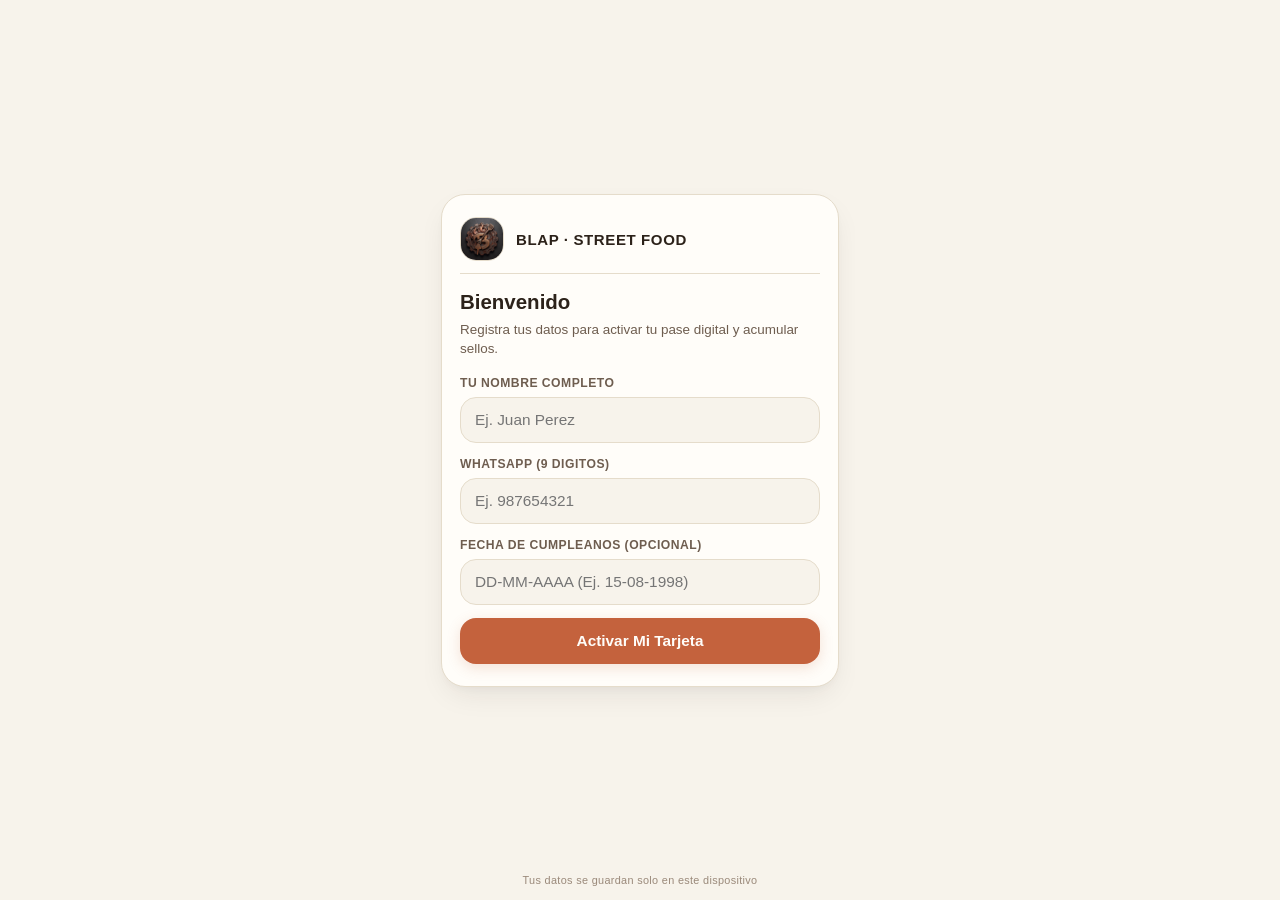
<file: index.html>
<!DOCTYPE html>
<html lang="es">
<head>
  <meta charset="UTF-8">
  <meta name="viewport" content="width=device-width, initial-scale=1.0, maximum-scale=1.0, user-scalable=no">
  <meta name="theme-color" content="#f7f3eb">
  <meta name="description" content="Tarjeta de fidelizacion digital interactiva para clientes">
  <title>FidelizaCard</title>

  <!-- PWA Manifest y Soporte iOS -->
  <link rel="manifest" href="manifest.json">
  <meta name="mobile-web-app-capable" content="yes">
  <meta name="apple-mobile-web-app-capable" content="yes">
  <meta name="apple-mobile-web-app-status-bar-style" content="default">
  <meta name="apple-mobile-web-app-title" content="FidelizaCard">
  <link rel="apple-touch-icon" href="assets/icon-192.png">

  <!-- Hojas de estilo -->
  <link rel="stylesheet" href="styles/variables.css">
  <link rel="stylesheet" href="styles/main.css">
  <link rel="stylesheet" href="styles/card.css">
  <link rel="stylesheet" href="styles/modals.css">
  <link rel="stylesheet" href="styles/features.css">
</head>
<body>
  <div id="app" class="app-layout">
    <main id="main-content" class="main-content">
      <div class="loader-view">
        <div class="spinner"></div>
      </div>
    </main>

    <footer class="app-footer">
      <p class="footer-text">Tus datos se guardan solo en este dispositivo</p>
    </footer>
  </div>

  <div id="modal-container" class="modal-overlay hidden" aria-hidden="true"></div>
  <div id="toast-container" class="toast-stack" aria-live="polite"></div>

  <!-- Registro del Service Worker Local-First -->
  <script>
    if ('serviceWorker' in navigator) {
      window.addEventListener('load', function () {
        navigator.serviceWorker.register('./sw.js').catch(function () {});
      });
    }
  </script>

  <script type="module" src="scripts/app.js"></script>
</body>
</html>
</file>
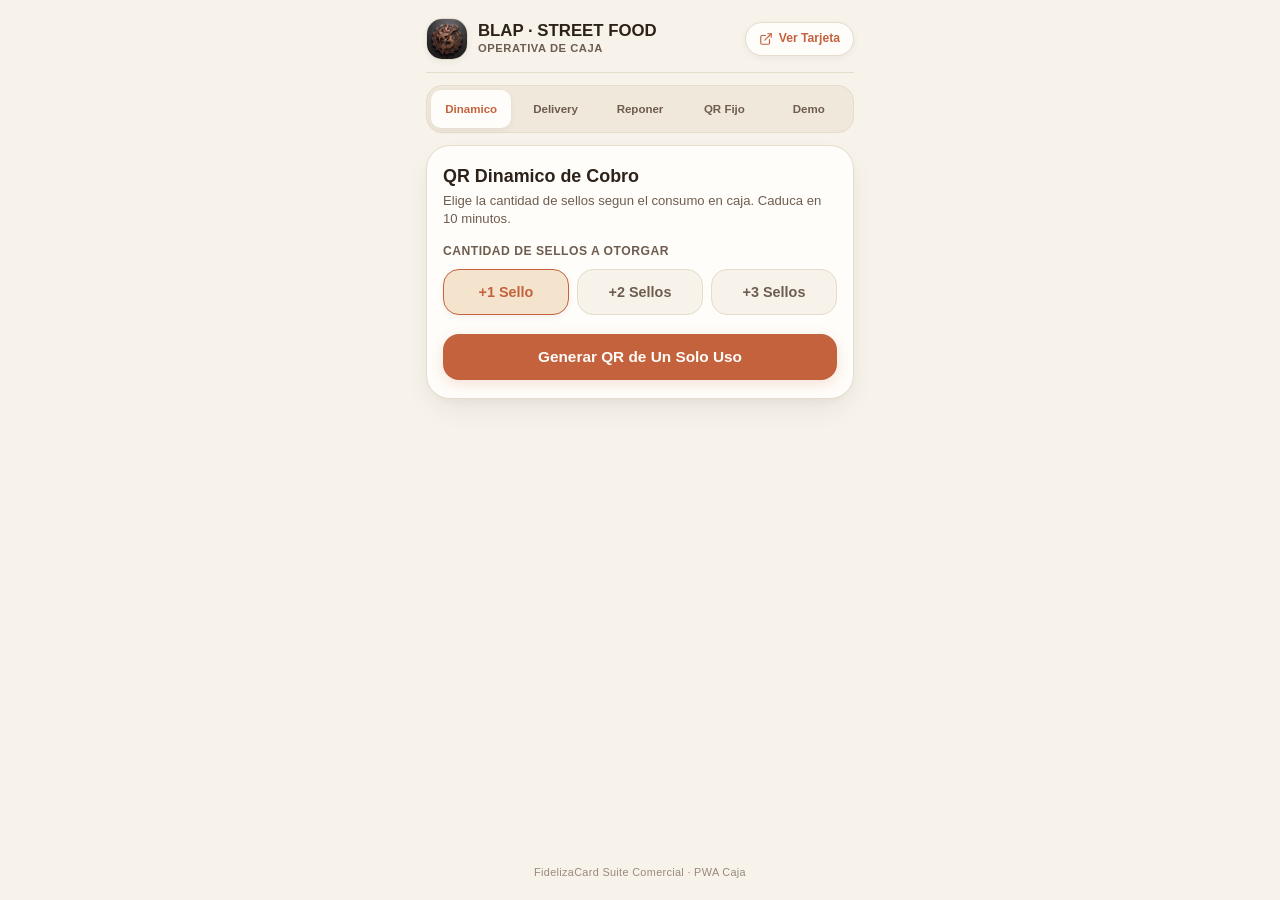
<file: admin/index.html>
<!DOCTYPE html>
<html lang="es">
<head>
  <meta charset="UTF-8">
  <meta name="viewport" content="width=device-width, initial-scale=1.0, maximum-scale=1.0, user-scalable=no">
  <meta name="robots" content="noindex, nofollow">
  <meta name="theme-color" content="#f7f3eb">
  <meta name="description" content="Panel operativo de mostrador, QR dinamico y despacho para FidelizaCard">
  <title>Caja FidelizaCard - Operativa</title>

  <link rel="manifest" href="manifest.json">
  <meta name="mobile-web-app-capable" content="yes">
  <meta name="apple-mobile-web-app-capable" content="yes">
  <meta name="apple-mobile-web-app-status-bar-style" content="default">
  <meta name="apple-mobile-web-app-title" content="Caja Fideliza">
  <link rel="apple-touch-icon" href="../assets/icon-192.png">

  <link rel="stylesheet" href="../styles/variables.css">
  <link rel="stylesheet" href="../styles/main.css">
  <link rel="stylesheet" href="../styles/admin.css">
  <link rel="stylesheet" href="../styles/features.css">
</head>
<body>
  <div id="admin-app" class="admin-layout">
    <header class="admin-header">
      <div class="admin-brand">
        <div id="admin-logo-preview" class="admin-logo-badge">
          <span class="admin-logo-fallback">FC</span>
        </div>
        <div>
          <h1 id="header-business-name" class="admin-title">FidelizaCard</h1>
          <p class="admin-subtitle">Operativa de Caja</p>
        </div>
      </div>
      <a id="btn-preview-card" href="../index.html" class="btn-preview-card" title="Abrir Tarjeta de Cliente">
        <span>Ver Tarjeta</span>
      </a>
    </header>

    <nav class="admin-tabs" aria-label="Secciones del panel">
      <button type="button" class="tab-btn active" data-tab="tab-dynamic-qr">Dinamico</button>
      <button type="button" class="tab-btn" data-tab="tab-delivery">Delivery</button>
      <button type="button" class="tab-btn" data-tab="tab-restore">Reponer</button>
      <button type="button" class="tab-btn" data-tab="tab-qr">QR Fijo</button>
      <button type="button" class="tab-btn" data-tab="tab-demo">Demo</button>
    </nav>

    <main class="admin-main">
      <!-- Seccion 1: QR Dinamico Multi-Sello -->
      <section id="tab-dynamic-qr" class="tab-content active">
        <div class="admin-card">
          <div class="card-header">
            <h2 class="section-title">QR Dinamico de Cobro</h2>
            <p class="section-desc">Elige la cantidad de sellos segun el consumo en caja. Caduca en 10 minutos.</p>
          </div>

          <div class="field-group">
            <label class="field-label">Cantidad de sellos a otorgar</label>
            <div id="dynamic-stamps-group" class="dyn-stamps-selector">
              <button type="button" class="dyn-stamp-btn active" data-stamps="1">+1 Sello</button>
              <button type="button" class="dyn-stamp-btn" data-stamps="2">+2 Sellos</button>
              <button type="button" class="dyn-stamp-btn" data-stamps="3">+3 Sellos</button>
            </div>
          </div>

          <div class="actions-stack">
            <button type="button" id="btn-generate-dynamic-qr" class="btn-primary">
              <span>Generar QR de Un Solo Uso</span>
            </button>
          </div>

          <div id="dynamic-qr-box" class="qr-display-container hidden">
            <div id="dynamic-qr-badge" class="dyn-qr-badge">+1 SELLO ACTIVO</div>
            <div class="qr-canvas-frame">
              <canvas id="dynamic-qr-canvas" width="220" height="220"></canvas>
            </div>
            <p id="dynamic-qr-timer" class="dyn-qr-timer">Valido por 10:00 min</p>
            <div class="actions-stack">
              <button type="button" id="btn-refresh-dynamic-qr" class="btn-secondary">
                <span>Renovar Codigo QR</span>
              </button>
            </div>
          </div>
        </div>
      </section>

      <!-- Seccion 2: Despacho Delivery WhatsApp -->
      <section id="tab-delivery" class="tab-content hidden">
        <div class="admin-card">
          <div class="card-header">
            <h2 class="section-title">Despacho de Sello Delivery</h2>
            <p class="section-desc">Envia un sello unico por WhatsApp al confirmar un pedido.</p>
          </div>

          <form id="delivery-form" class="admin-form">
            <div class="field-group">
              <label class="field-label" for="delivery-phone">WhatsApp del Cliente</label>
              <div class="input-with-prefix">
                <span class="input-prefix">+51</span>
                <input
                  type="tel"
                  id="delivery-phone"
                  class="field-input prefix-padding"
                  placeholder="987654321"
                  pattern="[0-9]{9}"
                  inputmode="numeric"
                  required
                >
              </div>
            </div>

            <div class="field-group">
              <label class="field-label" for="delivery-order-id">Codigo de Boleta o Pedido (Opcional)</label>
              <input
                type="text"
                id="delivery-order-id"
                class="field-input"
                placeholder="Ej. PED-102"
              >
            </div>

            <div class="actions-stack">
              <button type="submit" id="btn-send-whatsapp" class="btn-whatsapp">
                <span>Enviar Sello por WhatsApp</span>
              </button>
              <button type="button" id="btn-copy-link" class="btn-secondary">
                <span>Copiar Enlace Manual</span>
              </button>
            </div>
          </form>

          <div id="delivery-link-preview" class="link-preview-box hidden">
            <span class="preview-label">Enlace generado:</span>
            <code id="preview-url-text" class="preview-url"></code>
          </div>
        </div>
      </section>

      <!-- Seccion 3: Reposicion de Sellos Firmada -->
      <section id="tab-restore" class="tab-content hidden">
        <div class="admin-card">
          <div class="card-header">
            <h2 class="section-title">Reposicion de Sellos</h2>
            <p class="section-desc">Genera un enlace o QR firmado valido por 10 minutos para restituir sellos.</p>
          </div>

          <form id="restore-form" class="admin-form">
            <div class="field-group">
              <label class="field-label">Cantidad de sellos a restituir</label>
              <div id="restore-stamps-grid" class="restore-stamps-grid" role="group" aria-label="Cantidad de sellos a restituir"></div>
            </div>

            <div class="field-group">
              <label class="field-label" for="restore-phone">WhatsApp del Cliente (Solo para envio remoto)</label>
              <div class="input-with-prefix">
                <span class="input-prefix">+51</span>
                <input
                  type="tel"
                  id="restore-phone"
                  class="field-input prefix-padding"
                  placeholder="987654321"
                  pattern="[0-9]{9}"
                  inputmode="numeric"
                >
              </div>
            </div>

            <div class="actions-stack">
              <button type="button" id="btn-show-restore-qr" class="btn-primary">
                <span>Mostrar QR Firmado en Pantalla</span>
              </button>
              <button type="button" id="btn-send-restore-whatsapp" class="btn-whatsapp">
                <span>Enviar por WhatsApp</span>
              </button>
              <button type="button" id="btn-copy-restore-link" class="btn-secondary">
                <span>Copiar Enlace</span>
              </button>
            </div>
          </form>

          <div id="restore-qr-box" class="qr-display-container hidden">
            <div class="qr-canvas-frame">
              <canvas id="restore-qr-canvas" width="210" height="210"></canvas>
            </div>
            <p id="restore-qr-caption" class="qr-target-text">QR unico valido por 10 minutos</p>
            <div class="actions-stack">
              <button type="button" id="btn-hide-restore-qr" class="btn-secondary">
                <span>Ocultar QR</span>
              </button>
            </div>
          </div>
        </div>
      </section>

      <!-- Seccion 4: QR Bienvenida y Afiches Imprimibles -->
      <section id="tab-qr" class="tab-content hidden">
        <div class="admin-card">
          <div class="card-header">
            <h2 class="section-title">QR de Bienvenida y Afiche</h2>
            <p class="section-desc">Otorga el 1er sello de regalo solo a clientes nuevos al registrarse.</p>
          </div>

          <div class="qr-display-container">
            <div class="qr-canvas-frame">
              <canvas id="qr-canvas" width="220" height="220"></canvas>
            </div>
            <p class="qr-target-text">QR de alta inicial (+1 sello solo en primer registro)</p>
          </div>

          <div class="actions-stack">
            <button type="button" id="btn-download-poster-a4" class="btn-primary">
              <span>Descargar Afiche A4 con Logo</span>
            </button>
            <button type="button" id="btn-download-poster-a6" class="btn-secondary">
              <span>Descargar Tarjeta A6 Mostrador</span>
            </button>
            <button type="button" id="btn-download-qr" class="btn-secondary">
              <span>Descargar Solo Codigo QR</span>
            </button>
          </div>

          <div class="print-guide-card">
            <h3 class="guide-title">Uso en Salon y Mesas</h3>
            <p class="guide-text">
              Coloca el Afiche A4 o Tarjeta A6 en mostrador para captar clientes nuevos. Para sumar sellos en compras siguientes, usa la pestana Dinamico.
            </p>
          </div>
        </div>
      </section>

      <!-- Seccion 5: Simulador Comercial Demo -->
      <section id="tab-demo" class="tab-content hidden">
        <div class="admin-card">
          <div class="card-header">
            <h2 class="section-title">Demo Comercial Pantalla Completa</h2>
            <p class="section-desc">Graba videos de venta mostrando la tarjeta real en accion sin afectar datos reales.</p>
          </div>

          <div id="demo-sim-container"></div>
        </div>
      </section>
    </main>

    <footer class="admin-footer">
      <p class="footer-text">FidelizaCard Suite Comercial · PWA Caja</p>
    </footer>
  </div>

  <div id="toast-container" class="toast-stack" aria-live="polite"></div>

  <script>
    if ('serviceWorker' in navigator) {
      window.addEventListener('load', function () {
        navigator.serviceWorker.register('./sw.js').catch(function () {});
      });
    }
  </script>

  <script type="module" src="../scripts/admin.js"></script>
</body>
</html>
</file>
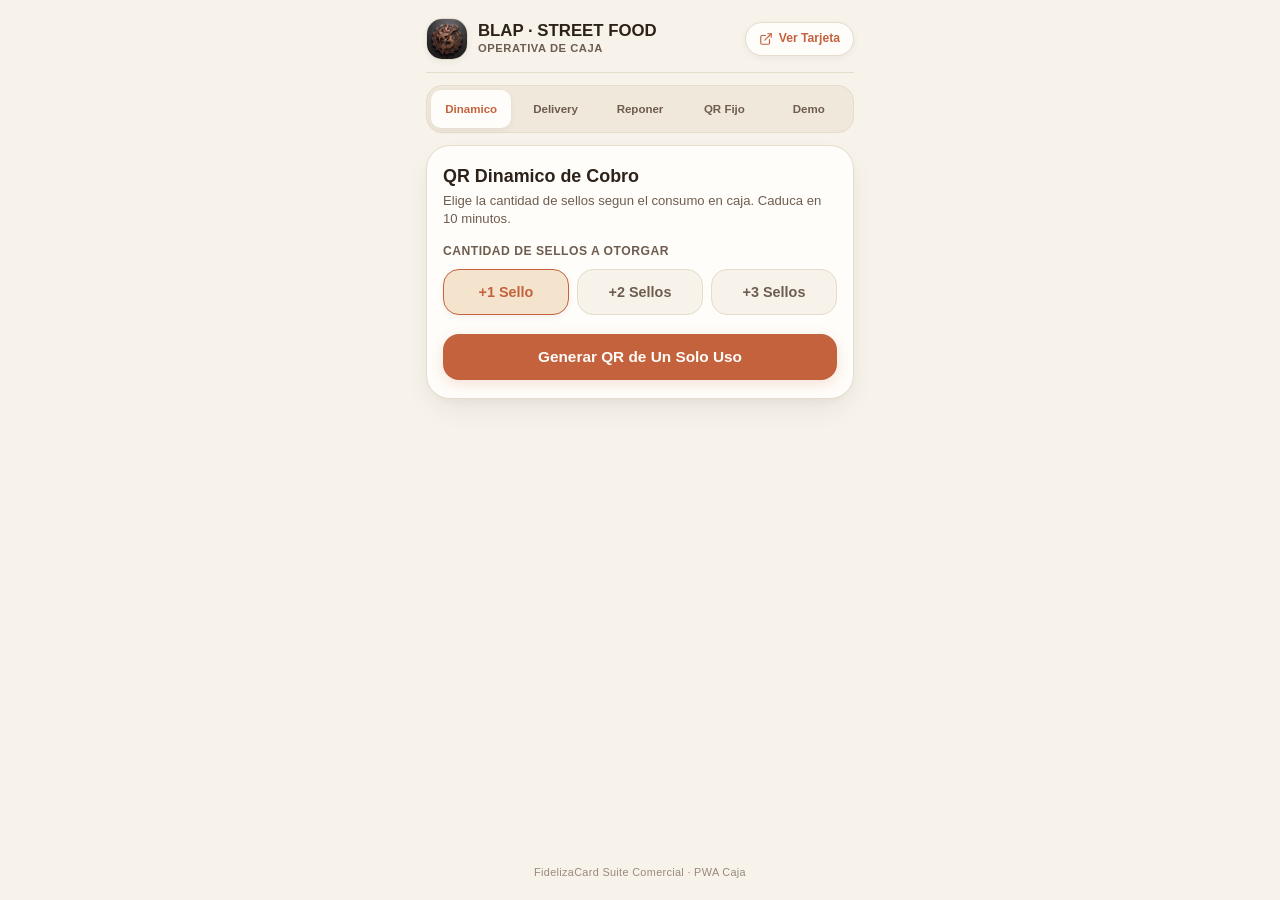
<file: admin.html>
<!DOCTYPE html>
<html lang="es">
<head>
  <meta charset="UTF-8">
  <meta name="viewport" content="width=device-width, initial-scale=1.0">
  <meta name="robots" content="noindex, nofollow">
  <meta name="theme-color" content="#f7f3eb">
  <meta http-equiv="refresh" content="0; url=admin/index.html">
  <title>Redirigiendo a Caja FidelizaCard...</title>
  <link rel="stylesheet" href="styles/variables.css">
  <link rel="stylesheet" href="styles/main.css">
</head>
<body>
  <div class="app-layout">
    <main class="main-content">
      <div class="loader-view">
        <div class="spinner"></div>
        <p class="footer-text" style="margin-top: 14px;">Abriendo panel operativo de caja...</p>
        <a href="admin/index.html" class="btn-secondary" style="margin-top: 16px; text-decoration: none; max-width: 260px;">
          Entrar a Caja FidelizaCard
        </a>
      </div>
    </main>
  </div>
  <script>
    window.location.replace('admin/index.html' + window.location.search);
  </script>
</body>
</html>
</file>
<file: styles/variables.css>
:root {
  /* Paleta base Wallet Pass (Crema, Marfil y Tierra por defecto) */
  --bg-primary: #f7f3eb;
  --bg-surface: #efe8db;
  --bg-card: #fffdf9;
  --bg-card-highlight: #f5efe4;
  --bg-overlay: rgba(44, 34, 26, 0.55);

  /* Acentos calidos de marca (adaptables desde scripts/config.js) */
  --color-gold: #c4623d;
  --color-gold-hover: #a84f2e;
  --color-gold-glow: rgba(196, 98, 61, 0.18);
  --color-stamp-fill: #f4e4ce;
  --color-emerald: #3e7b56;
  --color-emerald-soft: #e5f1e9;
  --color-emerald-glow: rgba(62, 123, 86, 0.18);
  --color-ruby: #b84a39;
  --color-ruby-glow: rgba(184, 74, 57, 0.16);

  /* Tipografia y textos en contraste organico */
  --text-primary: #2c221a;
  --text-secondary: #6e5d4f;
  --text-muted: #9a897a;
  --font-family-base: -apple-system, BlinkMacSystemFont, "Segoe UI", Roboto, sans-serif;
  --font-family-mono: ui-monospace, SFMono-Regular, Menlo, monospace;

  /* Bordes y separadores */
  --border-subtle: rgba(44, 34, 26, 0.1);
  --border-card: #e5dccb;
  --border-focus: #c4623d;

  /* Dimensiones y ergonomia tactil */
  --touch-target-min: 46px;
  --radius-sm: 10px;
  --radius-md: 16px;
  --radius-lg: 24px;
  --radius-full: 9999px;

  /* Sombras suaves estilo pase digital */
  --shadow-sm: 0 2px 6px rgba(44, 34, 26, 0.06);
  --shadow-card: 0 12px 30px -8px rgba(44, 34, 26, 0.1), 0 4px 10px -4px rgba(44, 34, 26, 0.05);
  --shadow-glow: 0 4px 14px var(--color-gold-glow);

  /* Transiciones */
  --transition-fast: 150ms ease;
  --transition-normal: 250ms ease;
}
</file>
<file: styles/main.css>
*,
*::before,
*::after {
  box-sizing: border-box;
  margin: 0;
  padding: 0;
  -webkit-tap-highlight-color: transparent;
}

html,
body {
  width: 100%;
  min-height: 100dvh;
  background-color: var(--bg-primary);
  color: var(--text-primary);
  font-family: var(--font-family-base);
  font-size: 16px;
  line-height: 1.4;
  overflow-x: hidden;
  transition: background-color var(--transition-normal), color var(--transition-normal);
}

a,
button {
  -webkit-touch-callout: none;
  user-select: none;
}

.app-layout {
  height: 100dvh;
  max-height: 100dvh;
  overflow: hidden;
  display: flex;
  flex-direction: column;
  justify-content: space-between;
  max-width: 430px;
  margin: 0 auto;
  padding: 14px 16px 10px 16px;
  position: relative;
}

.app-layout.demo-active-layout {
  padding-bottom: 66px;
}

.main-content {
  flex: 1;
  min-height: 0;
  display: flex;
  flex-direction: column;
  justify-content: center;
  width: 100%;
}

.loader-view {
  display: flex;
  flex-direction: column;
  align-items: center;
  justify-content: center;
  padding: 24px 0;
}

.spinner {
  width: 36px;
  height: 36px;
  border: 3px solid var(--border-card);
  border-top-color: var(--color-gold);
  border-radius: var(--radius-full);
  animation: spin 800ms linear infinite;
}

@keyframes spin {
  to {
    transform: rotate(360deg);
  }
}

.form-card {
  background: var(--bg-card);
  border: 1px solid var(--border-card);
  border-radius: var(--radius-lg);
  padding: 22px 18px;
  box-shadow: var(--shadow-card);
}

.form-brand-banner {
  display: flex;
  align-items: center;
  gap: 12px;
  margin-bottom: 14px;
  padding-bottom: 12px;
  border-bottom: 1px solid var(--border-card);
}

.form-brand-logo {
  width: 44px;
  height: 44px;
  border-radius: var(--radius-md);
  object-fit: cover;
  border: 1px solid var(--border-card);
  background: var(--bg-primary);
  flex-shrink: 0;
}

.form-brand-name {
  font-size: 0.94rem;
  font-weight: 800;
  color: var(--text-primary);
  text-transform: uppercase;
  letter-spacing: 0.04em;
}

.form-title {
  font-size: 1.28rem;
  font-weight: 800;
  color: var(--text-primary);
  margin-bottom: 4px;
}

.form-subtitle {
  font-size: 0.84rem;
  color: var(--text-secondary);
  margin-bottom: 16px;
}

.field-group {
  margin-bottom: 13px;
  display: flex;
  flex-direction: column;
  gap: 5px;
}

.field-label {
  font-size: 0.76rem;
  font-weight: 700;
  color: var(--text-secondary);
  text-transform: uppercase;
  letter-spacing: 0.04em;
}

.field-input {
  width: 100%;
  min-height: var(--touch-target-min);
  background: var(--bg-primary);
  border: 1px solid var(--border-card);
  border-radius: var(--radius-md);
  padding: 0 14px;
  color: var(--text-primary);
  font-family: inherit;
  font-size: 0.96rem;
  transition: border-color var(--transition-fast), box-shadow var(--transition-fast);
}

.field-input:focus {
  outline: none;
  border-color: var(--border-focus);
  box-shadow: 0 0 0 3px var(--color-gold-glow);
}

.btn-primary {
  width: 100%;
  min-height: var(--touch-target-min);
  background: var(--color-gold);
  color: #fffdf9;
  border: none;
  border-radius: var(--radius-md);
  font-size: 0.96rem;
  font-weight: 700;
  display: flex;
  align-items: center;
  justify-content: center;
  gap: 8px;
  cursor: pointer;
  margin-top: 6px;
  box-shadow: var(--shadow-glow);
  transition: background-color var(--transition-fast), transform var(--transition-fast);
}

.btn-primary:active {
  transform: scale(0.98);
  background: var(--color-gold-hover);
}

.toast-stack {
  position: fixed;
  top: 14px;
  left: 50%;
  transform: translateX(-50%);
  display: flex;
  flex-direction: column;
  gap: 8px;
  z-index: 120;
  width: calc(100% - 32px);
  max-width: 400px;
  pointer-events: none;
}

.toast-item {
  background: var(--bg-card);
  border: 1px solid var(--border-card);
  color: var(--text-primary);
  padding: 11px 14px;
  border-radius: var(--radius-md);
  font-size: 0.86rem;
  font-weight: 600;
  box-shadow: var(--shadow-card);
  display: flex;
  align-items: center;
  gap: 10px;
  animation: slideDown 200ms ease;
}

.toast-item.success {
  border-color: var(--color-emerald);
  background: var(--color-emerald-soft);
}

.toast-item.error {
  border-color: var(--color-ruby);
}

.toast-item.warning {
  border-color: var(--color-gold);
}

@keyframes slideDown {
  from {
    opacity: 0;
    transform: translateY(-10px);
  }
  to {
    opacity: 1;
    transform: translateY(0);
  }
}

.app-footer {
  text-align: center;
  padding: 6px 0 2px 0;
  flex-shrink: 0;
}

.footer-text {
  font-size: 0.68rem;
  color: var(--text-muted);
  letter-spacing: 0.03em;
}

.hidden {
  display: none !important;
}
</file>
<file: styles/card.css>
/**
 * Hoja de estilos Wallet Pass - FidelizaCard (v2.4)
 * Responsabilidades:
 * - Banner superior de marca con colores corporativos, logotipo y ciclo
 * - Talon inferior estilo Wallet con titular (MIEMBRO) y contador de sellos
 * - Grilla de sellos vectoriales tematicos y fila de acciones tactiles sin scroll
 */

.wallet-pass-wrapper {
  display: flex;
  flex-direction: column;
  justify-content: space-between;
  gap: 10px;
  width: 100%;
  height: 100%;
  max-height: 640px;
  margin: auto 0;
}

.loyalty-card {
  background: var(--bg-card);
  border: 1px solid var(--border-card);
  border-radius: var(--radius-lg);
  padding: 0 16px 14px 16px;
  box-shadow: var(--shadow-card);
  position: relative;
  overflow: hidden;
  display: flex;
  flex-direction: column;
  justify-content: space-between;
  flex: 1;
  min-height: 0;
}

.card-brand-header {
  display: flex;
  justify-content: space-between;
  align-items: center;
  gap: 8px;
  margin: 0 -16px 10px -16px;
  padding: 13px 16px;
  background: var(--brand-banner-bg, var(--color-gold));
  color: var(--brand-banner-text, #fffdf9);
}

.card-brand-identity {
  display: flex;
  align-items: center;
  gap: 10px;
  flex: 1;
  min-width: 0;
}

.card-brand-logo {
  width: 44px;
  height: 44px;
  border-radius: var(--radius-md);
  object-fit: cover;
  border: 2px solid rgba(255, 255, 255, 0.35);
  background: var(--bg-card);
  box-shadow: var(--shadow-sm);
  flex-shrink: 0;
}

.card-brand-fallback {
  width: 44px;
  height: 44px;
  border-radius: var(--radius-md);
  background: rgba(255, 255, 255, 0.18);
  border: 1.5px solid rgba(255, 255, 255, 0.45);
  color: inherit;
  font-size: 1.02rem;
  font-weight: 800;
  display: flex;
  align-items: center;
  justify-content: center;
  flex-shrink: 0;
}

.card-brand-text {
  display: flex;
  flex-direction: column;
  gap: 2px;
  min-width: 0;
}

.card-business-name {
  font-size: 0.96rem;
  font-weight: 800;
  color: inherit;
  letter-spacing: -0.01em;
  line-height: 1.18;
  word-break: break-word;
}

.card-pass-subtitle {
  font-size: 0.64rem;
  font-weight: 700;
  text-transform: uppercase;
  letter-spacing: 0.06em;
  color: inherit;
  opacity: 0.85;
}

.badge-cycle {
  background: rgba(255, 255, 255, 0.18);
  border: 1px solid rgba(255, 255, 255, 0.35);
  color: inherit;
  font-size: 0.66rem;
  font-weight: 800;
  padding: 4px 9px;
  border-radius: var(--radius-full);
  text-transform: uppercase;
  letter-spacing: 0.05em;
  flex-shrink: 0;
}

.stamps-grid {
  display: grid;
  grid-template-columns: repeat(4, 1fr);
  gap: 9px;
  margin: auto 0;
  padding: 4px 0;
}

.stamp-slot {
  aspect-ratio: 1;
  max-height: 64px;
  width: 100%;
  margin: 0 auto;
  background: var(--bg-primary);
  border: 1.5px dashed var(--border-card);
  border-radius: var(--radius-md);
  display: flex;
  align-items: center;
  justify-content: center;
  position: relative;
  transition: transform var(--transition-fast), background-color var(--transition-fast);
  user-select: none;
}

.stamp-slot.stamped {
  background: var(--color-stamp-fill);
  border: 1.5px solid var(--color-gold);
  color: var(--color-gold);
  box-shadow: var(--shadow-sm);
  animation: stampPop 320ms cubic-bezier(0.175, 0.885, 0.32, 1.275);
}

.stamp-slot.target-slot {
  border-color: var(--color-gold);
  background: var(--color-gold-glow);
}

.slot-num {
  font-size: 0.82rem;
  font-weight: 700;
  color: var(--text-muted);
}

.slot-theme-svg {
  width: 24px;
  height: 24px;
  color: var(--color-gold);
}

.slot-gift-svg {
  width: 22px;
  height: 22px;
  color: var(--color-gold);
  opacity: 0.9;
}

.pass-divider {
  position: relative;
  border-top: 1.5px dashed var(--border-card);
  margin: 8px -16px 10px -16px;
}

.pass-divider::before,
.pass-divider::after {
  content: '';
  position: absolute;
  top: -7px;
  width: 14px;
  height: 14px;
  border-radius: 50%;
  background: var(--bg-primary);
  border: 1px solid var(--border-card);
}

.pass-divider::before {
  left: -8px;
}

.pass-divider::after {
  right: -8px;
}

.pass-holder-row {
  display: flex;
  justify-content: space-between;
  align-items: flex-end;
  gap: 12px;
  margin-bottom: 9px;
}

.holder-col {
  display: flex;
  flex-direction: column;
  gap: 1px;
  min-width: 0;
}

.holder-col.align-right {
  text-align: right;
  flex-shrink: 0;
}

.holder-label {
  font-size: 0.62rem;
  font-weight: 800;
  text-transform: uppercase;
  letter-spacing: 0.07em;
  color: var(--text-muted);
}

.holder-name {
  font-size: 0.94rem;
  font-weight: 700;
  color: var(--text-primary);
  white-space: nowrap;
  overflow: hidden;
  text-overflow: ellipsis;
}

.holder-stamps-value {
  font-size: 0.94rem;
  font-weight: 800;
  color: var(--color-gold);
}

.reward-capsule {
  background: var(--bg-primary);
  border: 1px solid var(--border-card);
  border-radius: var(--radius-md);
  padding: 7px 12px;
  display: flex;
  flex-direction: column;
  gap: 1px;
  text-align: center;
}

.reward-capsule-tag {
  font-size: 0.62rem;
  font-weight: 800;
  text-transform: uppercase;
  letter-spacing: 0.07em;
  color: var(--color-gold);
}

.reward-capsule-name {
  font-size: 0.86rem;
  font-weight: 700;
  color: var(--text-primary);
  white-space: nowrap;
  overflow: hidden;
  text-overflow: ellipsis;
}

.pass-actions-row {
  display: flex;
  align-items: center;
  gap: 10px;
  width: 100%;
  flex-shrink: 0;
}

.btn-scan-pill {
  flex: 1;
  height: 48px;
  background: var(--color-gold);
  color: #fffdf9;
  border: none;
  border-radius: var(--radius-full);
  font-size: 0.92rem;
  font-weight: 700;
  display: inline-flex;
  align-items: center;
  justify-content: center;
  gap: 8px;
  cursor: pointer;
  box-shadow: var(--shadow-glow);
  transition: background-color var(--transition-fast), transform var(--transition-fast);
}

.btn-scan-pill:active {
  transform: scale(0.98);
  background: var(--color-gold-hover);
}

.btn-wa-circle {
  width: 48px;
  height: 48px;
  border-radius: 50%;
  background: #25d366;
  color: #ffffff;
  display: inline-flex;
  align-items: center;
  justify-content: center;
  text-decoration: none;
  flex-shrink: 0;
  box-shadow: 0 4px 12px rgba(37, 211, 102, 0.28);
  transition: transform var(--transition-fast), filter var(--transition-fast);
}

.btn-wa-circle svg {
  display: block;
}

.btn-wa-circle:active {
  transform: scale(0.94);
  filter: brightness(0.92);
}

.reward-unlocked-panel {
  background: var(--color-emerald-soft);
  border: 1.5px solid var(--color-emerald);
  border-radius: var(--radius-lg);
  padding: 11px 14px;
  display: flex;
  flex-direction: column;
  gap: 5px;
  text-align: center;
  flex-shrink: 0;
}

.reward-title {
  font-size: 0.98rem;
  font-weight: 800;
  color: var(--color-emerald);
}

.reward-desc-text {
  font-size: 0.82rem;
  font-weight: 600;
  color: var(--text-primary);
}

.btn-claim {
  width: 100%;
  height: 44px;
  background: var(--color-emerald);
  color: #fffdf9;
  border: none;
  border-radius: var(--radius-full);
  font-size: 0.9rem;
  font-weight: 700;
  cursor: pointer;
}

.post-redeem-review-box {
  background: var(--color-stamp-fill);
  border: 1px solid var(--color-gold);
  border-radius: var(--radius-md);
  padding: 8px 12px;
  display: flex;
  align-items: center;
  justify-content: space-between;
  gap: 8px;
  flex-shrink: 0;
}

.post-redeem-text {
  font-size: 0.76rem;
  font-weight: 600;
  color: var(--text-primary);
  line-height: 1.25;
}

.btn-maps-highlight {
  background: var(--color-gold);
  color: #fffdf9;
  font-size: 0.76rem;
  font-weight: 700;
  text-decoration: none;
  padding: 7px 12px;
  border-radius: var(--radius-full);
  white-space: nowrap;
  flex-shrink: 0;
}

.card-socials-bar {
  display: flex;
  align-items: center;
  justify-content: center;
  gap: 10px;
  padding-top: 2px;
  flex-shrink: 0;
}

.socials-bar-label {
  font-size: 0.72rem;
  color: var(--text-muted);
  font-weight: 600;
}

.socials-links-row {
  display: flex;
  align-items: center;
  gap: 8px;
}

.social-icon-link {
  width: 34px;
  height: 34px;
  border-radius: 50%;
  background: var(--bg-card);
  border: 1px solid var(--border-card);
  color: var(--text-secondary);
  display: inline-flex;
  align-items: center;
  justify-content: center;
  text-decoration: none;
  box-shadow: var(--shadow-sm);
  transition: transform var(--transition-fast), color var(--transition-fast), border-color var(--transition-fast);
}

.social-icon-link:active {
  transform: scale(0.92);
  color: var(--color-gold);
  border-color: var(--color-gold);
}

@keyframes stampPop {
  0% {
    transform: scale(0.55) rotate(-12deg);
    opacity: 0;
  }
  70% {
    transform: scale(1.12) rotate(3deg);
  }
  100% {
    transform: scale(1) rotate(0deg);
    opacity: 1;
  }
}
</file>
<file: styles/modals.css>
.modal-overlay {
  position: fixed;
  top: 0;
  left: 0;
  width: 100%;
  height: 100%;
  background: var(--bg-overlay);
  backdrop-filter: blur(4px);
  -webkit-backdrop-filter: blur(4px);
  display: flex;
  align-items: center;
  justify-content: center;
  padding: 16px;
  z-index: 90;
  transition: opacity var(--transition-fast);
}

.modal-dialog {
  background: var(--bg-card);
  border: 1px solid var(--border-card);
  border-radius: var(--radius-lg);
  width: 100%;
  max-width: 380px;
  padding: 22px 18px;
  box-shadow: var(--shadow-card);
  position: relative;
  animation: modalPop 250ms cubic-bezier(0.16, 1, 0.3, 1);
}

.modal-header {
  display: flex;
  justify-content: space-between;
  align-items: center;
  margin-bottom: 14px;
}

.modal-title {
  font-size: 1.15rem;
  font-weight: 800;
  color: var(--text-primary);
}

.modal-close-btn {
  background: var(--bg-primary);
  border: 1px solid var(--border-card);
  color: var(--text-secondary);
  width: 34px;
  height: 34px;
  display: flex;
  align-items: center;
  justify-content: center;
  border-radius: var(--radius-full);
  cursor: pointer;
  font-size: 1.05rem;
  transition: background var(--transition-fast), color var(--transition-fast);
}

.modal-close-btn:active {
  background: var(--bg-surface);
  color: var(--text-primary);
}

.modal-body {
  margin-bottom: 18px;
  color: var(--text-secondary);
  font-size: 0.92rem;
  line-height: 1.45;
}

.modal-actions {
  display: flex;
  gap: 10px;
}

.btn-secondary {
  width: 100%;
  min-height: var(--touch-target-min);
  background: var(--bg-surface);
  border: 1px solid var(--border-card);
  border-radius: var(--radius-md);
  color: var(--text-primary);
  font-size: 0.92rem;
  font-weight: 600;
  cursor: pointer;
  display: flex;
  align-items: center;
  justify-content: center;
  transition: background var(--transition-fast);
}

.btn-secondary:active {
  background: var(--bg-card-highlight);
}

.pin-display-wrapper {
  display: flex;
  flex-direction: column;
  align-items: center;
  gap: 14px;
  margin: 14px 0 20px 0;
}

.pin-dots {
  display: flex;
  gap: 12px;
  justify-content: center;
}

.pin-dot {
  width: 14px;
  height: 14px;
  border-radius: var(--radius-full);
  border: 2px solid var(--border-card);
  background: var(--bg-primary);
  transition: all var(--transition-fast);
}

.pin-dot.filled {
  background: var(--color-gold);
  border-color: var(--color-gold);
  box-shadow: 0 0 8px var(--color-gold-glow);
}

.keypad-grid {
  display: grid;
  grid-template-columns: repeat(3, 1fr);
  gap: 9px;
  width: 100%;
  max-width: 280px;
  margin: 0 auto;
}

.key-btn {
  min-height: 50px;
  background: var(--bg-primary);
  border: 1px solid var(--border-card);
  border-radius: var(--radius-md);
  color: var(--text-primary);
  font-size: 1.3rem;
  font-weight: 700;
  font-family: var(--font-family-mono);
  cursor: pointer;
  display: flex;
  align-items: center;
  justify-content: center;
  transition: background var(--transition-fast), transform var(--transition-fast);
  user-select: none;
}

.key-btn:active {
  background: var(--color-stamp-fill);
  transform: scale(0.95);
}

.key-btn.action-key {
  font-size: 0.9rem;
  font-family: var(--font-family-base);
  color: var(--text-secondary);
}

.modal-shake {
  animation: shake 300ms ease;
}

@keyframes modalPop {
  from {
    opacity: 0;
    transform: scale(0.92);
  }
  to {
    opacity: 1;
    transform: scale(1);
  }
}

@keyframes shake {
  0%, 100% {
    transform: translateX(0);
  }
  20%, 60% {
    transform: translateX(-8px);
  }
  40%, 80% {
    transform: translateX(8px);
  }
}
</file>
<file: styles/features.css>
/* Estilos Modulares de Funciones Operativas - FidelizaCard (v2.2) */

/* 1. QR Dinamico Multi-Sello en Panel de Caja */
.dyn-stamps-selector {
  display: grid;
  grid-template-columns: repeat(3, 1fr);
  gap: 8px;
  margin-top: 4px;
}

.dyn-stamp-btn {
  min-height: var(--touch-target-min);
  background: var(--bg-primary);
  border: 1px solid var(--border-card);
  border-radius: var(--radius-md);
  color: var(--text-secondary);
  font-size: 0.9rem;
  font-weight: 700;
  cursor: pointer;
  transition: all var(--transition-fast);
}

.dyn-stamp-btn.active {
  background: var(--color-stamp-fill);
  border-color: var(--color-gold);
  color: var(--color-gold);
  box-shadow: var(--shadow-sm);
}

.dyn-stamp-btn:active {
  transform: scale(0.97);
}

.dyn-qr-badge {
  background: var(--color-gold);
  color: #fffdf9;
  font-size: 0.74rem;
  font-weight: 800;
  letter-spacing: 0.05em;
  padding: 5px 14px;
  border-radius: var(--radius-full);
  margin-bottom: 10px;
}

.dyn-qr-timer {
  margin-top: 10px;
  margin-bottom: 10px;
  font-family: var(--font-family-mono);
  font-size: 0.82rem;
  font-weight: 700;
  color: var(--color-emerald);
}

.dyn-qr-timer.expired {
  color: var(--color-ruby);
}

/* 2. Interfaz de Escaner QR Interno (App Cliente) */
.scanner-viewport {
  position: relative;
  width: 100%;
  aspect-ratio: 1 / 1;
  max-height: 250px;
  background: #1c1612;
  border-radius: var(--radius-md);
  overflow: hidden;
  border: 1px solid var(--border-card);
  margin: 8px 0;
}

.scanner-video {
  width: 100%;
  height: 100%;
  object-fit: cover;
  display: block;
}

.scanner-frame-overlay {
  position: absolute;
  inset: 18%;
  border: 2px solid var(--color-gold);
  border-radius: var(--radius-md);
  box-shadow: 0 0 0 9999px rgba(44, 34, 26, 0.5);
  pointer-events: none;
}

.scanner-laser-line {
  position: absolute;
  left: 6%;
  right: 6%;
  height: 2px;
  background: var(--color-emerald);
  box-shadow: 0 0 8px var(--color-emerald);
  animation: scanLaser 2s ease-in-out infinite;
}

@keyframes scanLaser {
  0% {
    top: 10%;
  }
  50% {
    top: 88%;
  }
  100% {
    top: 10%;
  }
}

.scanner-status-text {
  font-size: 0.8rem;
  color: var(--text-secondary);
  text-align: center;
  margin-bottom: 8px;
}

.scanner-manual-box {
  margin-top: 10px;
  padding-top: 10px;
  border-top: 1px solid var(--border-card);
  display: flex;
  flex-direction: column;
  gap: 8px;
}

/* 3. Deslizador Tactil Slide-to-Confirm */
.slide-confirm-track {
  position: relative;
  width: 100%;
  height: 52px;
  background: var(--bg-primary);
  border: 1.5px solid var(--border-card);
  border-radius: var(--radius-full);
  overflow: hidden;
  user-select: none;
  touch-action: pan-y;
  display: flex;
  align-items: center;
  justify-content: center;
}

.slide-confirm-fill {
  position: absolute;
  left: 0;
  top: 0;
  bottom: 0;
  width: 0%;
  background: var(--color-emerald-soft);
  pointer-events: none;
}

.slide-confirm-label {
  position: relative;
  z-index: 1;
  font-size: 0.84rem;
  font-weight: 700;
  color: var(--text-primary);
  letter-spacing: 0.02em;
  padding-left: 34px;
  pointer-events: none;
}

.slide-confirm-thumb {
  position: absolute;
  left: 4px;
  top: 3px;
  width: 44px;
  height: 44px;
  border-radius: 50%;
  background: var(--color-emerald);
  color: #fffdf9;
  font-size: 1.1rem;
  font-weight: 900;
  display: flex;
  align-items: center;
  justify-content: center;
  cursor: grab;
  z-index: 2;
  box-shadow: var(--shadow-sm);
}

.slide-confirm-thumb:active {
  cursor: grabbing;
}

.slide-confirm-track.confirmed {
  border-color: var(--color-emerald);
  background: var(--color-emerald-soft);
}

/* 4. Lanzador Comercial Demo en Panel Admin */
.demo-launch-card {
  background: var(--bg-primary);
  border: 1px solid var(--border-card);
  border-radius: var(--radius-md);
  padding: 14px;
  display: flex;
  flex-direction: column;
  gap: 10px;
}

.demo-launch-badge {
  align-self: flex-start;
  background: var(--color-stamp-fill);
  border: 1px solid var(--color-gold);
  color: var(--color-gold);
  font-size: 0.68rem;
  font-weight: 800;
  text-transform: uppercase;
  letter-spacing: 0.06em;
  padding: 4px 10px;
  border-radius: var(--radius-full);
}

.demo-launch-title {
  font-size: 0.96rem;
  font-weight: 800;
  color: var(--text-primary);
}

.demo-launch-list {
  list-style: none;
  display: flex;
  flex-direction: column;
  gap: 6px;
}

.demo-launch-item {
  font-size: 0.8rem;
  color: var(--text-secondary);
  line-height: 1.35;
  padding-left: 14px;
  position: relative;
}

.demo-launch-item::before {
  content: '';
  position: absolute;
  left: 0;
  top: 6px;
  width: 6px;
  height: 6px;
  border-radius: 50%;
  background: var(--color-gold);
}

/* 5. Barra Flotante Discreta de Grabacion Demo (Pantalla Completa) */
.demo-floating-bar {
  position: fixed;
  left: 50%;
  bottom: 10px;
  transform: translateX(-50%);
  width: calc(100% - 24px);
  max-width: 406px;
  background: rgba(44, 34, 26, 0.92);
  backdrop-filter: blur(8px);
  -webkit-backdrop-filter: blur(8px);
  border: 1px solid rgba(255, 253, 249, 0.16);
  border-radius: var(--radius-full);
  padding: 6px 8px;
  display: flex;
  align-items: center;
  justify-content: space-between;
  gap: 4px;
  z-index: 85;
  box-shadow: 0 8px 24px rgba(0, 0, 0, 0.28);
}

.demo-bar-tag {
  font-size: 0.64rem;
  font-weight: 800;
  text-transform: uppercase;
  letter-spacing: 0.06em;
  color: #f4e4ce;
  padding: 0 6px;
  flex-shrink: 0;
}

.demo-bar-actions {
  display: flex;
  align-items: center;
  gap: 4px;
  flex: 1;
  justify-content: flex-end;
}

.demo-bar-btn {
  height: 32px;
  padding: 0 9px;
  border-radius: var(--radius-full);
  border: 1px solid rgba(255, 253, 249, 0.18);
  background: rgba(255, 253, 249, 0.12);
  color: #fffdf9;
  font-size: 0.72rem;
  font-weight: 700;
  cursor: pointer;
  display: inline-flex;
  align-items: center;
  justify-content: center;
  gap: 4px;
  transition: transform var(--transition-fast), background-color var(--transition-fast);
}

.demo-bar-btn:active {
  transform: scale(0.94);
  background: rgba(255, 253, 249, 0.24);
}

.demo-bar-btn.danger {
  background: rgba(184, 74, 57, 0.85);
  border-color: rgba(255, 253, 249, 0.25);
}
</file>
<file: styles/admin.css>
/* Layout del Panel Operativo de Caja - FidelizaCard (v2.2) */
.admin-layout {
  min-height: 100dvh;
  display: flex;
  flex-direction: column;
  max-width: 460px;
  margin: 0 auto;
  padding: 14px 16px;
  position: relative;
}

.admin-header {
  display: flex;
  align-items: center;
  justify-content: space-between;
  padding: 4px 0 12px 0;
  border-bottom: 1px solid var(--border-card);
}

.admin-brand {
  display: flex;
  align-items: center;
  gap: 10px;
  min-width: 0;
}

.admin-logo-badge {
  width: 42px;
  height: 42px;
  border-radius: var(--radius-md);
  background: var(--bg-card);
  border: 1px solid var(--border-card);
  display: flex;
  align-items: center;
  justify-content: center;
  overflow: hidden;
  flex-shrink: 0;
  box-shadow: var(--shadow-sm);
}

.admin-logo-badge img {
  width: 100%;
  height: 100%;
  object-fit: cover;
}

.admin-logo-fallback {
  font-size: 0.92rem;
  font-weight: 800;
  color: var(--color-gold);
}

.admin-title {
  font-size: 1.05rem;
  font-weight: 800;
  color: var(--text-primary);
  line-height: 1.2;
  white-space: nowrap;
  overflow: hidden;
  text-overflow: ellipsis;
}

.admin-subtitle {
  font-size: 0.7rem;
  font-weight: 700;
  color: var(--text-secondary);
  text-transform: uppercase;
  letter-spacing: 0.05em;
}

.btn-preview-card {
  text-decoration: none;
  background: var(--bg-card);
  border: 1px solid var(--border-card);
  border-radius: var(--radius-full);
  padding: 7px 13px;
  font-size: 0.76rem;
  font-weight: 700;
  color: var(--color-gold);
  box-shadow: var(--shadow-sm);
  display: inline-flex;
  align-items: center;
  gap: 6px;
  flex-shrink: 0;
  transition: background var(--transition-fast), transform var(--transition-fast);
}

.btn-preview-card:active {
  background: var(--color-stamp-fill);
  transform: scale(0.96);
}

/* Barra de 5 Pestanas Operativas */
.admin-tabs {
  display: grid;
  grid-template-columns: repeat(5, 1fr);
  gap: 4px;
  margin: 12px 0;
  background: var(--bg-surface);
  padding: 4px;
  border-radius: var(--radius-md);
  border: 1px solid var(--border-card);
}

.tab-btn {
  min-height: 38px;
  background: transparent;
  border: none;
  border-radius: var(--radius-sm);
  color: var(--text-secondary);
  font-size: 0.72rem;
  font-weight: 700;
  padding: 0 2px;
  cursor: pointer;
  transition: all var(--transition-fast);
}

.tab-btn.active {
  background: var(--bg-card);
  color: var(--color-gold);
  box-shadow: var(--shadow-sm);
}

.admin-main {
  flex: 1;
}

.tab-content {
  animation: fadeIn 200ms ease;
}

@keyframes fadeIn {
  from {
    opacity: 0;
    transform: translateY(4px);
  }
  to {
    opacity: 1;
    transform: translateY(0);
  }
}

/* Tarjetas y Formularios Operativos */
.admin-card {
  background: var(--bg-card);
  border: 1px solid var(--border-card);
  border-radius: var(--radius-lg);
  padding: 18px 16px;
  box-shadow: var(--shadow-card);
}

.card-header {
  margin-bottom: 14px;
}

.section-title {
  font-size: 1.12rem;
  font-weight: 800;
  color: var(--text-primary);
  margin-bottom: 3px;
}

.section-desc {
  font-size: 0.82rem;
  color: var(--text-secondary);
  line-height: 1.4;
}

.admin-form {
  display: flex;
  flex-direction: column;
}

.input-with-prefix {
  position: relative;
  display: flex;
  align-items: center;
}

.input-prefix {
  position: absolute;
  left: 14px;
  font-size: 0.92rem;
  font-weight: 700;
  color: var(--text-muted);
  pointer-events: none;
}

.prefix-padding {
  padding-left: 48px;
}

/* Cuadricula Tactil para Reposicion de Sellos (Reemplazo de Select Nativo) */
.restore-stamps-grid {
  display: grid;
  grid-template-columns: repeat(4, 1fr);
  gap: 8px;
  margin-top: 4px;
}

.restore-stamp-btn {
  min-height: 44px;
  background: var(--bg-primary);
  border: 1px solid var(--border-card);
  border-radius: var(--radius-md);
  color: var(--text-secondary);
  font-size: 0.92rem;
  font-weight: 800;
  cursor: pointer;
  display: flex;
  align-items: center;
  justify-content: center;
  transition: all var(--transition-fast);
}

.restore-stamp-btn.active {
  background: var(--color-stamp-fill);
  border-color: var(--color-gold);
  color: var(--color-gold);
  box-shadow: var(--shadow-sm);
}

.restore-stamp-btn:active {
  transform: scale(0.96);
}

/* Botones de Accion Personalizados */
.actions-stack {
  display: flex;
  flex-direction: column;
  gap: 9px;
  margin-top: 12px;
  width: 100%;
}

.btn-secondary {
  width: 100%;
  min-height: var(--touch-target-min);
  background: var(--bg-primary);
  border: 1.5px solid var(--border-card);
  border-radius: var(--radius-md);
  color: var(--text-primary);
  font-family: inherit;
  font-size: 0.9rem;
  font-weight: 700;
  padding: 0 16px;
  cursor: pointer;
  display: inline-flex;
  align-items: center;
  justify-content: center;
  gap: 8px;
  box-shadow: var(--shadow-sm);
  transition: background-color var(--transition-fast), border-color var(--transition-fast), color var(--transition-fast), transform var(--transition-fast);
}

.btn-secondary:active {
  transform: scale(0.98);
  background: var(--bg-surface);
  border-color: var(--color-gold);
}

.btn-secondary.is-copied {
  background: var(--color-emerald-soft);
  border-color: var(--color-emerald);
  color: var(--color-emerald);
}

.btn-whatsapp {
  width: 100%;
  min-height: var(--touch-target-min);
  background: #25d366;
  color: #ffffff;
  border: none;
  border-radius: var(--radius-md);
  font-family: inherit;
  font-size: 0.94rem;
  font-weight: 700;
  display: flex;
  align-items: center;
  justify-content: center;
  gap: 8px;
  cursor: pointer;
  box-shadow: 0 4px 12px rgba(37, 211, 102, 0.24);
  transition: transform var(--transition-fast), filter var(--transition-fast);
}

.btn-whatsapp:active {
  transform: scale(0.98);
  filter: brightness(0.94);
}

.link-preview-box {
  margin-top: 14px;
  padding: 10px 12px;
  background: var(--bg-primary);
  border: 1px dashed var(--border-card);
  border-radius: var(--radius-md);
  display: flex;
  flex-direction: column;
  gap: 4px;
}

.preview-label {
  font-size: 0.7rem;
  text-transform: uppercase;
  color: var(--color-gold);
  font-weight: 800;
}

.preview-url {
  font-family: var(--font-family-mono);
  font-size: 0.76rem;
  color: var(--text-primary);
  word-break: break-all;
  user-select: all;
}

/* Modulo QR Mostrador */
.qr-display-container {
  display: flex;
  flex-direction: column;
  align-items: center;
  padding: 12px 0 4px 0;
  width: 100%;
}

.qr-canvas-frame {
  background: #ffffff;
  padding: 12px;
  border-radius: var(--radius-md);
  border: 1px solid var(--border-card);
  box-shadow: var(--shadow-sm);
  display: flex;
  align-items: center;
  justify-content: center;
}

#qr-canvas,
#dynamic-qr-canvas,
#restore-qr-canvas {
  display: block;
  max-width: 100%;
  height: auto;
}

.qr-target-text {
  margin-top: 10px;
  margin-bottom: 10px;
  font-size: 0.8rem;
  color: var(--text-secondary);
  text-align: center;
}

.print-guide-card {
  margin-top: 16px;
  padding: 12px 14px;
  background: var(--bg-primary);
  border-left: 3px solid var(--color-gold);
  border-radius: var(--radius-sm);
}

.guide-title {
  font-size: 0.82rem;
  font-weight: 800;
  color: var(--text-primary);
  margin-bottom: 3px;
}

.guide-text {
  font-size: 0.78rem;
  color: var(--text-secondary);
  line-height: 1.4;
}

.admin-footer {
  text-align: center;
  padding: 16px 0 6px 0;
}
</file>
